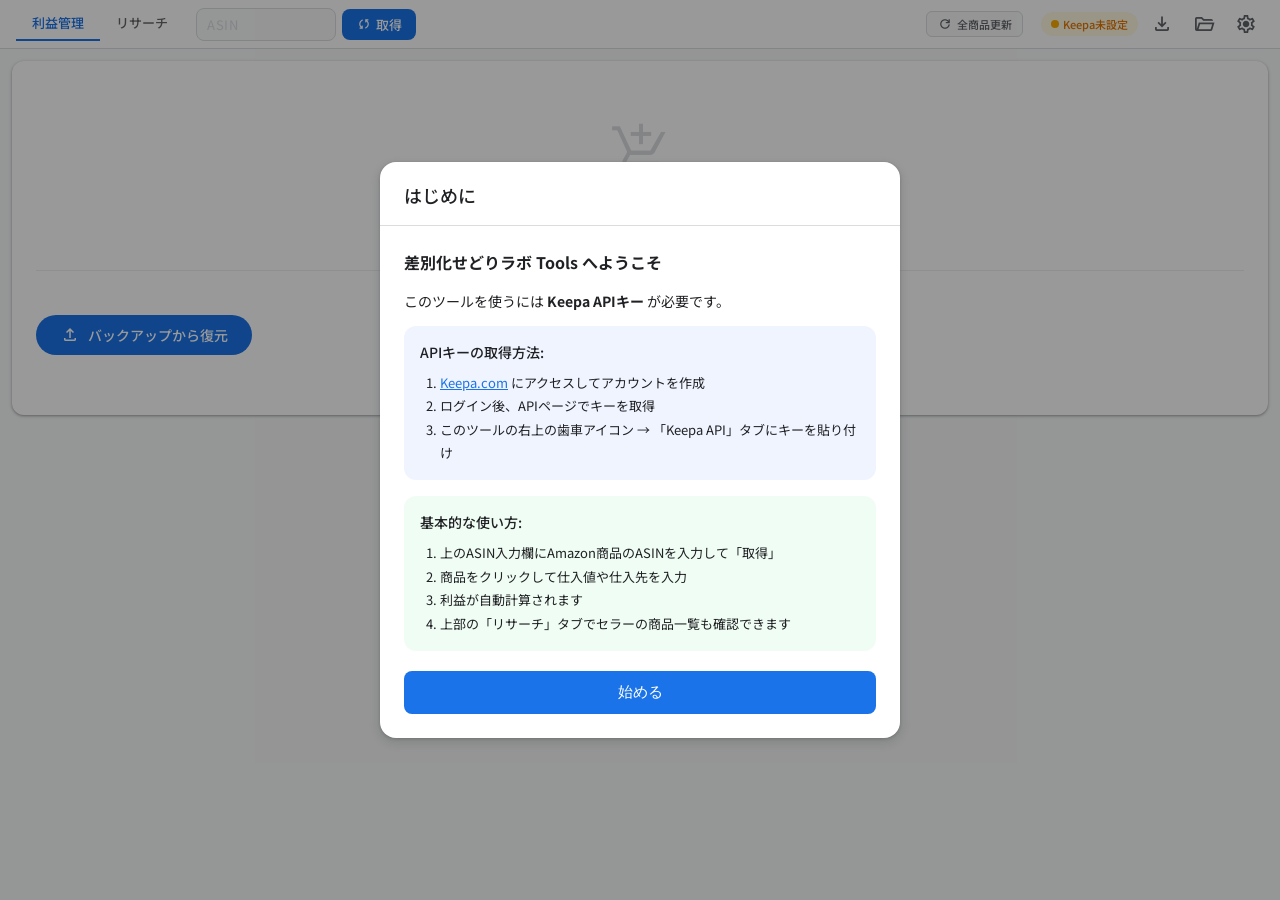
<file: index.html>
<!DOCTYPE html>
<html lang="ja">
<head>
  <meta charset="UTF-8">
  <meta name="viewport" content="width=device-width, initial-scale=1.0">
  <title>差別化せどりラボ Tools</title>
  <link rel="preconnect" href="https://fonts.googleapis.com">
  <link rel="preconnect" href="https://fonts.gstatic.com" crossorigin>
  <link href="https://fonts.googleapis.com/css2?family=Google+Sans:wght@400;500;700&family=Noto+Sans+JP:wght@400;500;700&display=swap" rel="stylesheet">
  <link href="https://fonts.googleapis.com/icon?family=Material+Symbols+Outlined" rel="stylesheet">
  <link rel="stylesheet" href="style.css?v=1">
  <link rel="manifest" href="manifest.json">
  <meta name="theme-color" content="#1a73e8">
  <link rel="icon" href="icon-192.svg">
  <link rel="apple-touch-icon" href="icon-192.svg">
</head>
<body>
  <header class="app-bar">
    <div class="app-bar-content">
      <div class="app-bar-left">
        <div class="tool-switcher">
          <a class="tool-tab active" href="#">利益管理</a>
          <a class="tool-tab" href="./research/">リサーチ</a>
        </div>
      </div>
      <div class="app-bar-center">
        <div class="header-asin-group">
          <input type="text" id="asinInput" class="header-asin-input" placeholder="ASIN" maxlength="10" autocomplete="off" spellcheck="false">
          <button id="fetchBtn" class="btn-fetch" onclick="handleFetch()">
            <span class="material-symbols-outlined">sync</span>取得
          </button>
        </div>
        <p class="input-hint" id="inputHint"></p>
      </div>
      <div class="app-bar-right">
        <button class="btn-update-all" onclick="triggerUpdateAll()" title="全商品を今すぐ更新">
          <span class="material-symbols-outlined">refresh</span>
          <span id="updateLabel">全商品更新</span>
        </button>
        <span class="update-status" id="updateStatus"></span>
        <span class="auto-save-indicator" id="autoSaveIndicator"></span>
        <span class="status-badge" id="apiStatus">
          <span class="status-dot"></span>
          <span class="status-text">確認中...</span>
        </span>
        <button class="btn-icon btn-toolbar" onclick="quickBackup()" title="バックアップ">
          <span class="material-symbols-outlined">download</span>
        </button>
        <button class="btn-icon btn-toolbar" onclick="document.getElementById('loadFile').click()" title="読込">
          <span class="material-symbols-outlined">folder_open</span>
        </button>
        <input type="file" id="loadFile" accept=".json" style="display:none" onchange="importAllData(this)">
        <button class="btn-icon btn-toolbar" onclick="openSettings()" title="設定">
          <span class="material-symbols-outlined">settings</span>
        </button>
      </div>
    </div>
  </header>

  <main class="main-content">
    <section class="table-card">
      <!-- 一括操作バー -->
      <div class="bulk-bar" id="bulkBar" style="display:none;">
        <span class="bulk-count"><span id="selectedCount">0</span>件選択中</span>
        <button class="btn-bulk" onclick="bulkRefresh()">
          <span class="material-symbols-outlined">sync</span>選択を更新
        </button>
        <button class="btn-bulk" onclick="bulkOpenAmazon()">
          <span class="material-symbols-outlined">open_in_new</span>商品ページを開く
        </button>
        <button class="btn-bulk" onclick="bulkOpenSupplier()">
          <span class="material-symbols-outlined">store</span>仕入先を開く
        </button>
        <button class="btn-bulk" onclick="exportCsvDialog()">
          <span class="material-symbols-outlined">upload_file</span>仕入れる（CSV出力）
        </button>
        <button class="btn-bulk-delete" onclick="deleteSelected()">
          <span class="material-symbols-outlined">delete</span>削除
        </button>
      </div>

      <div class="empty-state" id="emptyState">
        <span class="material-symbols-outlined empty-icon">add_shopping_cart</span>
        <h3>商品が登録されていません</h3>
        <p>ヘッダーのASIN入力欄から商品を追加してください</p>
      </div>

      <div class="table-container" id="tableContainer" style="display:none;">
        <table class="product-table">
          <thead></thead>
          <tbody id="productTableBody"></tbody>
        </table>
      </div>
    </section>
  </main>

  <!-- 商品詳細モーダル -->
  <div class="modal-overlay" id="modalOverlay" onclick="closeModal(event)">
    <div class="modal" onclick="event.stopPropagation()">
      <div class="modal-header">
        <h2 class="modal-title" id="modalTitle">商品詳細</h2>
        <button class="btn-icon" onclick="closeModal()"><span class="material-symbols-outlined">close</span></button>
      </div>
      <div class="modal-body" id="modalBody"></div>
    </div>
  </div>

  <!-- 設定モーダル -->
  <div class="modal-overlay" id="settingsOverlay" onclick="closeSettings(event)">
    <div class="modal modal-wide" onclick="event.stopPropagation()">
      <div class="modal-header">
        <h2 class="modal-title"><span class="material-symbols-outlined" style="font-size:22px;vertical-align:middle;margin-right:8px;">settings</span>設定</h2>
        <button class="btn-icon" onclick="closeSettings()"><span class="material-symbols-outlined">close</span></button>
      </div>
      <div class="settings-tabs">
        <button class="settings-tab active" onclick="switchSettingsTab('api',this)">Keepa API</button>
        <button class="settings-tab" onclick="switchSettingsTab('shipping',this)">配送方法</button>
        <button class="settings-tab" onclick="switchSettingsTab('commission',this)">カテゴリ手数料</button>
        <button class="settings-tab" onclick="switchSettingsTab('csv',this)">CSV出力設定</button>
        <button class="settings-tab" onclick="switchSettingsTab('columns',this)">列設定</button>
        <button class="settings-tab" onclick="switchSettingsTab('data',this)">データ管理</button>
        <button class="settings-tab" onclick="switchSettingsTab('history',this)">履歴</button>
      </div>
      <div class="modal-body" id="settingsBody"></div>
    </div>
  </div>

  <!-- CSV出力モーダル -->
  <div class="modal-overlay" id="csvOverlay" onclick="closeCsvModal(event)">
    <div class="modal modal-wide" onclick="event.stopPropagation()">
      <div class="modal-header">
        <h2 class="modal-title"><span class="material-symbols-outlined" style="font-size:22px;vertical-align:middle;margin-right:8px;">upload_file</span>CSV出力（仕入れる）</h2>
        <button class="btn-icon" onclick="closeCsvModal()"><span class="material-symbols-outlined">close</span></button>
      </div>
      <div class="modal-body" id="csvBody"></div>
    </div>
  </div>

  <div class="toast-container" id="toastContainer"></div>
  <div class="loading-overlay" id="loadingOverlay">
    <div class="loading-spinner"></div>
    <p class="loading-text">Keepaからデータを取得中...</p>
  </div>

  <script>
    // PWA Service Worker登録 + アップデート検知
    if ('serviceWorker' in navigator) {
      navigator.serviceWorker.register('./sw.js').then(reg => {
        reg.addEventListener('updatefound', () => {
          const newWorker = reg.installing;
          newWorker.addEventListener('statechange', () => {
            if (newWorker.state === 'activated') {
              // 新しいバージョンが利用可能
              if (confirm('ツールが更新されました。今すぐ反映しますか？')) {
                location.reload();
              }
            }
          });
        });
      }).catch(err => {
        console.error('Service Worker登録失敗:', err);
      });
    }
  </script>
  <script src="app.js?v=1"></script>
</body>
</html>
</file>
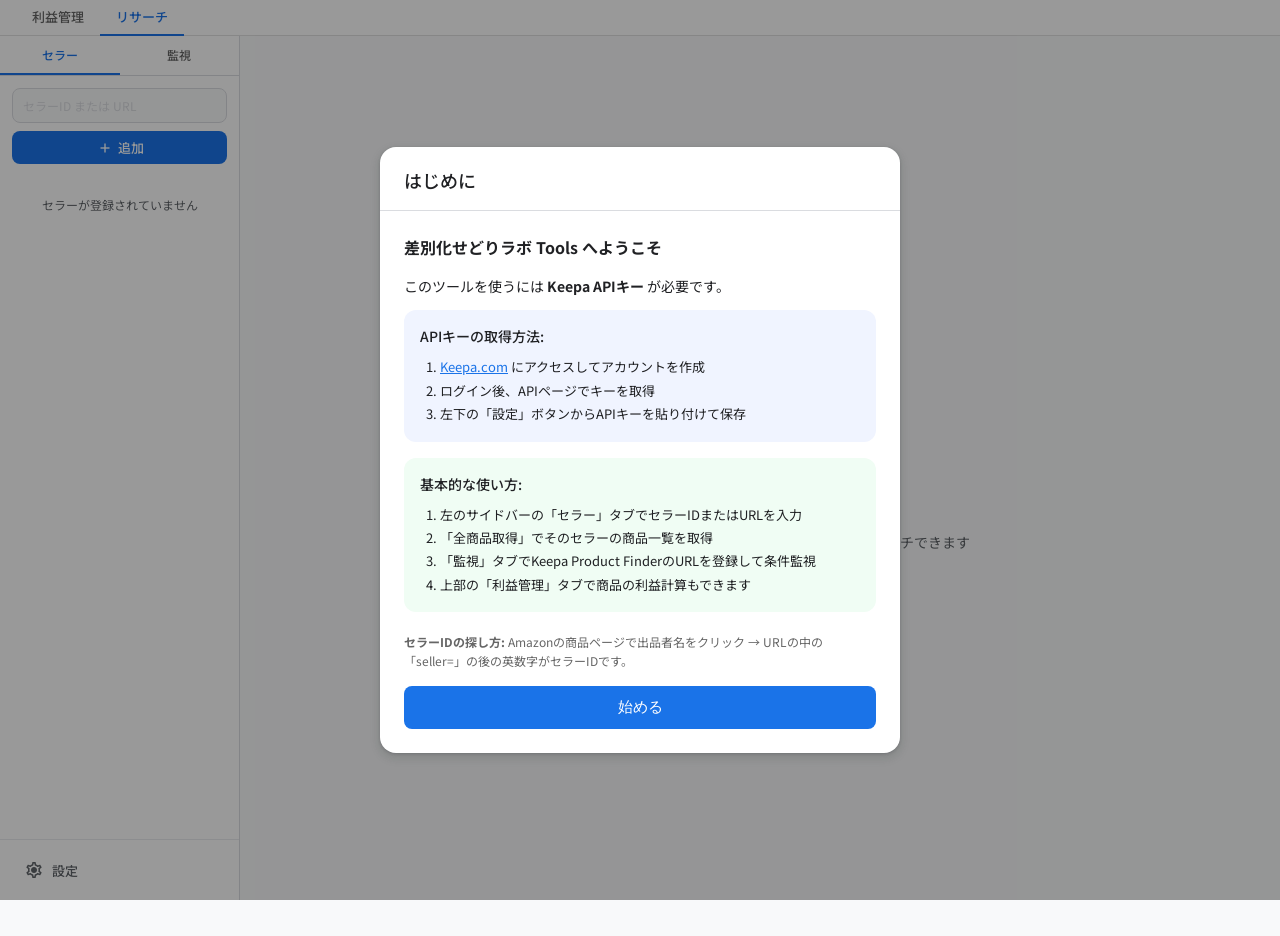
<file: research/index.html>
<!DOCTYPE html>
<html lang="ja">
<head>
  <meta charset="UTF-8">
  <meta name="viewport" content="width=device-width, initial-scale=1.0">
  <title>差別化せどりラボ Tools</title>
  <link rel="preconnect" href="https://fonts.googleapis.com">
  <link rel="preconnect" href="https://fonts.gstatic.com" crossorigin>
  <link href="https://fonts.googleapis.com/css2?family=Google+Sans:wght@400;500;700&family=Noto+Sans+JP:wght@400;500;700&display=swap" rel="stylesheet">
  <link href="https://fonts.googleapis.com/icon?family=Material+Symbols+Outlined" rel="stylesheet">
  <link rel="stylesheet" href="style.css?v=1">
  <link rel="manifest" href="../manifest.json">
  <meta name="theme-color" content="#1a73e8">
  <link rel="icon" href="../icon-192.svg">
  <link rel="apple-touch-icon" href="../icon-192.svg">
</head>
<body>
  <!-- ツール切り替え -->
  <div class="tool-switcher-bar">
    <a class="tool-tab" href="../">利益管理</a>
    <a class="tool-tab active" href="#">リサーチ</a>
  </div>

  <!-- サイドバー -->
  <aside class="sidebar">
    <div class="sidebar-mode-tabs">
      <button class="sidebar-mode-tab active" onclick="switchMode('seller', this)">セラー</button>
      <button class="sidebar-mode-tab" onclick="switchMode('monitor', this)">監視</button>
    </div>

    <!-- セラー検索モード -->
    <div class="sidebar-panel" id="sellerPanel">
      <div class="sidebar-add">
        <input type="text" id="sellerIdInput" placeholder="セラーID または URL" spellcheck="false" autocomplete="off">
        <button class="btn-add-seller" onclick="addSeller()">
          <span class="material-symbols-outlined">add</span> 追加
        </button>
      </div>
      <div class="sidebar-list" id="sellerList"></div>
    </div>

    <!-- 監視モード -->
    <div class="sidebar-panel" id="monitorPanel" style="display:none">
      <div class="sidebar-add">
        <input type="text" id="monitorUrlInput" placeholder="Keepa Product Finder URLを貼り付け" spellcheck="false" autocomplete="off">
        <button class="btn-add-seller" onclick="addMonitor()">
          <span class="material-symbols-outlined">add</span> 追加
        </button>
      </div>
      <div class="sidebar-list" id="monitorList"></div>
    </div>

    <!-- 条件検索モード -->
    <div class="sidebar-panel" id="criteriaPanel" style="display:none">
      <div class="criteria-form">
        <div class="criteria-field">
          <label>カテゴリ</label>
          <select id="criteriaCategory">
            <option value="">全カテゴリ</option>
            <option value="2127212051">家電・カメラ</option>
            <option value="14304371">おもちゃ</option>
            <option value="3445393051">ドラッグストア</option>
            <option value="57239051">食品・飲料</option>
            <option value="2250738051">ビューティー</option>
            <option value="14315361">スポーツ</option>
            <option value="2016926051">DIY・工具</option>
            <option value="2127209051">パソコン</option>
            <option value="161669011">本</option>
            <option value="2123629051">ペット用品</option>
            <option value="352484011">ゲーム</option>
            <option value="2127213051">文房具</option>
            <option value="2188554051">ファッション</option>
            <option value="2017304051">ベビー・マタニティ</option>
            <option value="3210991">DVD</option>
            <option value="2351649051">カー用品</option>
          </select>
        </div>
        <div class="criteria-row">
          <div class="criteria-field">
            <label>価格 (最小)</label>
            <input type="number" id="criteriaPriceMin" placeholder="¥">
          </div>
          <div class="criteria-field">
            <label>価格 (最大)</label>
            <input type="number" id="criteriaPriceMax" placeholder="¥">
          </div>
        </div>
        <div class="criteria-row">
          <div class="criteria-field">
            <label>販売数/月 (最小)</label>
            <input type="number" id="criteriaSalesMin" placeholder="0">
          </div>
          <div class="criteria-field">
            <label>販売数/月 (最大)</label>
            <input type="number" id="criteriaSalesMax" placeholder="">
          </div>
        </div>
        <div class="criteria-row">
          <div class="criteria-field">
            <label>出品者数 (最小)</label>
            <input type="number" id="criteriaSellersMin" placeholder="0">
          </div>
          <div class="criteria-field">
            <label>出品者数 (最大)</label>
            <input type="number" id="criteriaSellersMax" placeholder="">
          </div>
        </div>
        <div class="criteria-row">
          <div class="criteria-field">
            <label>ランキング (最大)</label>
            <input type="number" id="criteriaRankMax" placeholder="例: 50000">
          </div>
          <div class="criteria-field">
            <label>レビュー数 (最小)</label>
            <input type="number" id="criteriaReviewsMin" placeholder="0">
          </div>
        </div>
        <div class="criteria-field">
          <label>ソート</label>
          <select id="criteriaSort">
            <option value="current_SALES">販売数順</option>
            <option value="current_COUNT_NEW">出品者数順</option>
            <option value="avg_SALES_RANK">ランキング順</option>
            <option value="current_NEW">価格順</option>
          </select>
        </div>
        <div class="criteria-buttons">
          <button class="btn-criteria-search" onclick="searchByCriteria()">
            <span class="material-symbols-outlined">search</span> 検索
          </button>
          <button class="btn-criteria-save" onclick="saveCurrentCriteria()">
            <span class="material-symbols-outlined">bookmark_add</span> 条件を保存
          </button>
        </div>
        <div class="preset-section">
          <div class="preset-header">保存済みの条件</div>
          <div class="preset-list" id="presetList"></div>
        </div>
      </div>
    </div>

    <div class="sidebar-footer">
      <button class="btn-sidebar-footer" onclick="openSettings()">
        <span class="material-symbols-outlined">settings</span> 設定
      </button>
    </div>
  </aside>

  <!-- メインエリア -->
  <div class="main-content">
    <!-- ヘッダーバー -->
    <header class="main-header" id="mainHeader" style="display:none;">
      <div class="main-header-left">
        <h1 class="seller-title" id="sellerTitle">セラー名</h1>
        <span class="seller-product-count" id="sellerProductCount"></span>
      </div>
      <div class="main-header-right">
        <div class="header-search-group">
          <span class="material-symbols-outlined" style="font-size:18px;color:var(--on-surface-variant);">search</span>
          <input type="text" class="header-search-input" id="searchInput" placeholder="商品名・ASINで検索">
        </div>
        <button class="btn-fetch" id="fetchBtn" onclick="fetchSellerProducts()">
          <span class="material-symbols-outlined">sync</span> 全商品取得
        </button>
        <button class="btn-fetch btn-fetch-secondary" onclick="refreshSellerProducts()">
          <span class="material-symbols-outlined">refresh</span> 更新
        </button>
        <button class="btn-fetch btn-fetch-secondary" onclick="openCsvImport()">
          <span class="material-symbols-outlined">upload_file</span> CSV取込
        </button>
        <input type="file" id="csvFileInput" accept=".csv,.txt" style="display:none" onchange="handleCsvFile(this)">
      </div>
    </header>

    <!-- 空状態 -->
    <div class="empty-state" id="emptyState">
      <span class="material-symbols-outlined empty-icon">search</span>
      <h3>リサーチを始めましょう</h3>
      <p>左のサイドバーからセラー検索または条件検索でリサーチできます</p>
    </div>

    <!-- テーブル -->
    <section class="table-card" id="tableCard" style="display:none;">
      <div class="table-container" id="tableContainer">
        <table class="product-table" id="productTable">
          <thead id="productTableHead"></thead>
          <tbody id="productTableBody"></tbody>
        </table>
      </div>
    </section>
  </div>

  <!-- 商品詳細モーダル -->
  <div class="modal-overlay" id="detailOverlay" onclick="closeDetailModal(event)">
    <div class="modal" onclick="event.stopPropagation()">
      <div class="modal-header">
        <h2 class="modal-title" id="detailTitle">商品詳細</h2>
        <button class="btn-icon" onclick="closeDetailModal()">
          <span class="material-symbols-outlined">close</span>
        </button>
      </div>
      <div class="modal-body" id="detailBody"></div>
    </div>
  </div>

  <!-- 設定モーダル -->
  <div class="modal-overlay" id="settingsOverlay" onclick="closeSettings(event)">
    <div class="modal" onclick="event.stopPropagation()">
      <div class="modal-header">
        <h2 class="modal-title">
          <span class="material-symbols-outlined" style="font-size:22px;vertical-align:middle;margin-right:8px;">settings</span>設定
        </h2>
        <button class="btn-icon" onclick="closeSettings()">
          <span class="material-symbols-outlined">close</span>
        </button>
      </div>
      <div class="modal-body" id="settingsBody"></div>
    </div>
  </div>

  <!-- セラー削除確認モーダル -->
  <div class="modal-overlay" id="confirmOverlay" onclick="closeConfirm(event)">
    <div class="modal modal-small" onclick="event.stopPropagation()">
      <div class="modal-header">
        <h2 class="modal-title" id="confirmTitle">確認</h2>
        <button class="btn-icon" onclick="closeConfirm()">
          <span class="material-symbols-outlined">close</span>
        </button>
      </div>
      <div class="modal-body" id="confirmBody"></div>
    </div>
  </div>

  <!-- トースト -->
  <div class="toast-container" id="toastContainer"></div>

  <!-- ローディング -->
  <div class="loading-overlay" id="loadingOverlay">
    <div class="loading-spinner"></div>
    <p class="loading-text" id="loadingText">データを取得中...</p>
  </div>

  <script>
    // PWA Service Worker登録
    if ('serviceWorker' in navigator) {
      navigator.serviceWorker.register('../sw.js').then(reg => {
        reg.addEventListener('updatefound', () => {
          const newWorker = reg.installing;
          newWorker.addEventListener('statechange', () => {
            if (newWorker.state === 'activated') {
              if (confirm('ツールが更新されました。今すぐ反映しますか？')) {
                location.reload();
              }
            }
          });
        });
      }).catch(err => {
        console.error('Service Worker登録失敗:', err);
      });
    }
  </script>
  <script src="app.js?v=1"></script>
</body>
</html>
</file>
<file: style.css>
/* === ツール切り替えタブ === */
.tool-switcher { display: flex; gap: 0; }
.tool-tab {
  padding: 6px 16px; font-size: 13px; font-weight: 500; text-decoration: none;
  color: #666; border-bottom: 2px solid transparent; transition: all 0.15s;
  font-family: 'Google Sans', 'Noto Sans JP', sans-serif;
}
.tool-tab:hover { color: #333; background: rgba(0,0,0,0.04); }
.tool-tab.active { color: var(--primary, #1a73e8); border-bottom-color: var(--primary, #1a73e8); }

/* === CSS Variables (Material Design 3 / Google風) === */
:root {
  --primary: #1a73e8;
  --primary-hover: #1557b0;
  --primary-light: #e8f0fe;
  --primary-container: #d3e3fd;
  --on-primary: #ffffff;
  --surface: #ffffff;
  --surface-dim: #f8f9fa;
  --surface-container: #f1f3f4;
  --surface-container-high: #e8eaed;
  --on-surface: #202124;
  --on-surface-variant: #5f6368;
  --outline: #dadce0;
  --outline-variant: #e8eaed;
  --error: #d93025;
  --error-light: #fce8e6;
  --success: #1e8e3e;
  --success-light: #e6f4ea;
  --warning: #f9ab00;
  --warning-light: #fef7e0;
  --shadow-1: 0 1px 2px 0 rgba(60, 64, 67, 0.3), 0 1px 3px 1px rgba(60, 64, 67, 0.15);
  --shadow-2: 0 1px 3px 0 rgba(60, 64, 67, 0.3), 0 4px 8px 3px rgba(60, 64, 67, 0.15);
  --shadow-3: 0 4px 8px 3px rgba(60, 64, 67, 0.15), 0 1px 3px rgba(60, 64, 67, 0.3);
  --radius-sm: 8px;
  --radius-md: 12px;
  --radius-lg: 16px;
  --radius-xl: 28px;
  --font-sans: 'Google Sans', 'Noto Sans JP', -apple-system, BlinkMacSystemFont, sans-serif;
  --transition: 200ms cubic-bezier(0.4, 0, 0.2, 1);
}

/* === Reset & Base === */
*, *::before, *::after {
  box-sizing: border-box;
  margin: 0;
  padding: 0;
}

html {
  font-size: 14px;
  -webkit-font-smoothing: antialiased;
  -moz-osx-font-smoothing: grayscale;
}

body {
  font-family: var(--font-sans);
  background: var(--surface-dim);
  color: var(--on-surface);
  line-height: 1.5;
  min-height: 100vh;
}

/* === App Bar === */
.app-bar {
  background: var(--surface);
  border-bottom: 1px solid var(--outline);
  position: sticky;
  top: 0;
  z-index: 100;
}

.app-bar-content {
  margin: 0 auto;
  padding: 6px 16px;
  display: flex;
  align-items: center;
  gap: 12px;
}

.app-bar-left {
  display: flex;
  align-items: center;
  gap: 8px;
  flex-shrink: 0;
}

.app-icon {
  font-size: 26px;
  color: var(--primary);
}

.app-title {
  font-size: 15px;
  font-weight: 600;
  color: var(--on-surface);
  white-space: nowrap;
}

/* ヘッダー中央: ASIN入力 */
.app-bar-center {
  flex: 1;
  display: flex;
  align-items: center;
  gap: 8px;
  min-width: 0;
}

.header-asin-group {
  display: flex;
  align-items: center;
  gap: 6px;
}

.header-asin-input {
  width: 140px;
  padding: 6px 10px;
  border: 1.5px solid var(--outline);
  border-radius: 8px;
  font-family: var(--font-sans);
  font-size: 13px;
  color: var(--on-surface);
  background: var(--surface-dim);
  outline: none;
  letter-spacing: 0.5px;
  transition: border-color var(--transition);
}

.header-asin-input:focus {
  border-color: var(--primary);
  background: var(--surface);
}

.header-asin-input::placeholder {
  color: var(--outline);
}

.header-search-group {
  display: flex;
  align-items: center;
  gap: 6px;
  padding: 5px 10px;
  border: 1.5px solid var(--outline);
  border-radius: 8px;
  background: var(--surface-dim);
  transition: border-color var(--transition);
}

.header-search-group:focus-within {
  border-color: var(--primary);
  background: var(--surface);
}

.header-search-input {
  width: 160px;
  border: none;
  outline: none;
  background: transparent;
  font-family: var(--font-sans);
  font-size: 13px;
  color: var(--on-surface);
}

.header-search-input::placeholder {
  color: var(--outline);
}

.btn-fetch {
  display: flex;
  align-items: center;
  gap: 4px;
  padding: 6px 14px;
  background: var(--primary);
  color: var(--on-primary);
  border: none;
  border-radius: 8px;
  font-family: var(--font-sans);
  font-size: 13px;
  font-weight: 500;
  cursor: pointer;
  white-space: nowrap;
  transition: background var(--transition);
}

.btn-fetch:hover {
  background: var(--primary-hover);
}

.btn-fetch:disabled {
  background: var(--surface-container-high);
  color: var(--on-surface-variant);
  cursor: not-allowed;
}

.btn-fetch .material-symbols-outlined {
  font-size: 16px;
}

.input-hint {
  font-size: 11px;
  color: var(--error);
  white-space: nowrap;
}

.app-bar-right {
  display: flex;
  align-items: center;
  gap: 6px;
  flex-shrink: 0;
}

.status-badge {
  display: flex;
  align-items: center;
  gap: 4px;
  padding: 4px 10px;
  border-radius: var(--radius-xl);
  font-size: 11px;
  font-weight: 500;
  background: var(--surface-container);
  white-space: nowrap;
}

.status-badge.connected {
  background: var(--success-light);
  color: var(--success);
}

.status-badge.disconnected {
  background: var(--warning-light);
  color: #e37400;
}

.status-dot {
  width: 8px;
  height: 8px;
  border-radius: 50%;
  background: var(--on-surface-variant);
}

.status-badge.connected .status-dot {
  background: var(--success);
}

.status-badge.disconnected .status-dot {
  background: var(--warning);
}

/* === Main Content === */
.main-content {
  margin: 0 auto;
  padding: 12px;
  display: flex;
  flex-direction: column;
  gap: 12px;
}

.btn-primary {
  display: flex;
  align-items: center;
  gap: 8px;
  padding: 10px 24px;
  background: var(--primary);
  color: var(--on-primary);
  border: none;
  border-radius: var(--radius-xl);
  font-family: var(--font-sans);
  font-size: 14px;
  font-weight: 500;
  cursor: pointer;
  white-space: nowrap;
  transition: background var(--transition), box-shadow var(--transition);
  flex-shrink: 0;
}

.btn-primary:hover {
  background: var(--primary-hover);
  box-shadow: var(--shadow-1);
}

.btn-primary:disabled {
  background: var(--surface-container-high);
  color: var(--on-surface-variant);
  cursor: not-allowed;
}

.btn-primary .material-symbols-outlined {
  font-size: 20px;
}

/* === Table Card === */
.table-card {
  background: var(--surface);
  border-radius: var(--radius-md);
  box-shadow: var(--shadow-1);
  overflow: hidden;
}

/* === Empty State === */
.empty-state {
  padding: 60px 24px;
  text-align: center;
}

.empty-icon {
  font-size: 64px;
  color: var(--outline);
  margin-bottom: 16px;
}

.empty-state h3 {
  font-size: 16px;
  font-weight: 500;
  color: var(--on-surface);
  margin-bottom: 8px;
}

.empty-state p {
  font-size: 14px;
  color: var(--on-surface-variant);
}

/* === Product Table === */
.table-container {
  overflow: auto;
  max-height: calc(100vh - 70px);
}

.product-table {
  border-collapse: collapse;
  font-size: 12px;
  table-layout: auto;
}

.product-table thead {
  position: sticky;
  top: 0;
  z-index: 10;
}

.product-table thead th {
  background: var(--surface-dim);
}

.thead-filters th {
  background: var(--surface) !important;
}

.product-table th {
  padding: 8px 8px;
  text-align: left;
  font-weight: 500;
  color: var(--on-surface-variant);
  font-size: 11px;
  text-transform: none;
  letter-spacing: 0;
  white-space: nowrap;
  border-bottom: 1px solid var(--outline);
  user-select: none;
}

/* フィルター行 */
.thead-filters th {
  padding: 4px 4px 6px;
  background: var(--surface);
  border-bottom: 2px solid var(--outline);
}

.col-filter {
  width: 100%;
  padding: 4px 6px;
  border: 1px solid var(--outline-variant);
  border-radius: 4px;
  font-family: var(--font-sans);
  font-size: 11px;
  color: var(--on-surface);
  background: var(--surface-dim);
  outline: none;
  transition: border-color var(--transition);
  box-sizing: border-box;
}

.col-filter:focus {
  border-color: var(--primary);
  background: var(--surface);
}

.col-filter::placeholder {
  color: var(--outline);
  font-size: 10px;
}

.btn-toggle-filter {
  width: 28px;
  height: 28px;
}

.btn-toggle-filter .material-symbols-outlined {
  font-size: 18px;
}

.btn-toggle-filter.active {
  color: var(--primary);
  background: var(--primary-light);
}

/* 2段セル */
.col-stacked { width: 130px; }
.th-sub { font-size: 10px; color: var(--outline); font-weight: 400; }

.stacked-cell {
  display: flex;
  flex-direction: column;
  gap: 2px;
  background: var(--surface-dim);
  border-radius: 6px;
  padding: 4px;
}

.stacked-cell .inline-input,
.stacked-cell .inline-select {
  border-color: transparent;
  background: var(--surface);
  font-size: 12px;
}

.stacked-cell .inline-input:focus,
.stacked-cell .inline-select:focus {
  border-color: var(--primary);
}

.stacked-label {
  font-size: 9px;
  color: var(--on-surface-variant);
  font-weight: 500;
  letter-spacing: 0.3px;
  padding-left: 2px;
}

.stacked-readonly {
  background: var(--surface-container) !important;
  color: var(--on-surface-variant) !important;
  font-size: 12px !important;
  border-color: transparent !important;
}

/* 仕入先セル */
.supplier-cell {
  display: flex;
  align-items: center;
  gap: 2px;
}
.supplier-cell .inline-input {
  flex: 1;
  min-width: 0;
}
.btn-supplier-filter {
  border: none;
  background: none;
  color: var(--outline);
  cursor: pointer;
  font-size: 10px;
  padding: 2px;
  line-height: 1;
  flex-shrink: 0;
}
.btn-supplier-filter:hover {
  color: var(--primary);
}

/* カート価格表示 */
.listing-price-cell {
  display: flex;
  flex-direction: column;
  gap: 2px;
}
.cart-price-hint {
  font-size: 10px;
  font-weight: 600;
  padding: 1px 4px;
  border-radius: 3px;
  white-space: nowrap;
}
.cart-badge {
  font-size: 9px;
  font-weight: 700;
}
.cart-amazon {
  background: #fff8e1;
  color: #f57f17;
}
.cart-fba {
  background: #fff3e0;
  color: #e65100;
}
.cart-fbm {
  background: #e3f2fd;
  color: #1565c0;
}

/* 配送色分け */
.ship-yamato { background: #e8f5e9 !important; }
.ship-yamato .inline-select, .ship-yamato .inline-input { background: #f1f8f2 !important; }
.ship-post { background: #fce4ec !important; }
.ship-post .inline-select, .ship-post .inline-input { background: #fdf0f3 !important; }

/* サイズ列 */
.col-size { width: 110px; }
.cell-size { font-size: 11px; color: var(--on-surface-variant); white-space: nowrap; }
.size-dims { font-weight: 500; color: var(--on-surface); }
.size-weight { font-size: 10px; }

/* 候補バッジ */
.badge-suggested {
  display: inline-block;
  padding: 1px 6px;
  background: #fff3e0;
  color: #e65100;
  font-size: 9px;
  font-weight: 700;
  border-radius: 4px;
  margin-bottom: 2px;
}

/* サイズ不明 */
.size-unknown {
  font-size: 10px;
  color: var(--warning);
  font-style: italic;
}

/* 列設定 - 横並びグリッド */
.col-config-grid {
  display: flex;
  flex-wrap: nowrap;
  gap: 4px;
  margin: 12px 0;
  overflow-x: auto;
  padding-bottom: 8px;
}
.col-config-chip {
  display: flex;
  align-items: center;
  gap: 4px;
  padding: 4px 10px;
  border: 1px solid var(--outline);
  border-radius: 4px;
  font-size: 12px;
  cursor: pointer;
  user-select: none;
  transition: all var(--transition);
  background: var(--surface);
  flex-shrink: 0;
  white-space: nowrap;
}
.col-config-chip.active {
  background: var(--primary-light);
  border-color: var(--primary);
  color: var(--primary);
}
.col-config-chip input[type=checkbox] {
  width: 14px;
  height: 14px;
  accent-color: var(--primary);
  cursor: pointer;
}
.col-config-chip .chip-arrows {
  display: flex;
  gap: 0;
  margin-left: 2px;
}
.col-config-chip .chip-arrow {
  padding: 0;
  border: none;
  background: none;
  cursor: pointer;
  color: var(--on-surface-variant);
  font-size: 14px;
  line-height: 1;
}
.col-config-chip .chip-arrow:hover {
  color: var(--primary);
}

/* 配送方法ドロップダウン */
.inline-select {
  width: 100%;
  padding: 5px 4px;
  border: 1px solid var(--outline);
  border-radius: 6px;
  font-family: var(--font-sans);
  font-size: 11px;
  color: var(--on-surface);
  background: var(--surface);
  outline: none;
  cursor: pointer;
}
.inline-select:focus { border-color: var(--primary); }
.inline-select.saved { border-color: var(--success); background: var(--success-light); }

/* 粗利セル */
.col-profit { width: 110px; }
.cell-profit {
  font-weight: 800;
  font-size: 18px;
  white-space: nowrap;
  text-align: right;
  padding: 8px 12px !important;
}
.cell-profit.positive { color: var(--success); background: var(--success-light); border-radius: 6px; }
.cell-profit.negative { color: var(--error); background: var(--error-light); border-radius: 6px; }
.cell-profit-sub { display: block; font-size: 11px; font-weight: 600; margin-top: 2px; }

/* 一括仕入れボタン */
.btn-bulk {
  display: flex; align-items: center; gap: 4px;
  padding: 6px 14px; background: var(--primary); color: #fff;
  border: none; border-radius: 8px; font-family: var(--font-sans);
  font-size: 13px; font-weight: 500; cursor: pointer;
}
.btn-bulk:hover { background: var(--primary-hover); }
.btn-bulk .material-symbols-outlined { font-size: 16px; }

/* 設定タブ */
.settings-tabs {
  display: flex; border-bottom: 2px solid var(--outline); padding: 0 24px;
  overflow-x: auto; flex-wrap: nowrap;
}
.settings-tab {
  padding: 10px 16px; border: none; background: none; font-family: var(--font-sans);
  font-size: 13px; font-weight: 500; color: var(--on-surface-variant); cursor: pointer;
  border-bottom: 2px solid transparent; margin-bottom: -2px; transition: all var(--transition);
  white-space: nowrap; flex-shrink: 0;
}
.settings-tab:hover { color: var(--primary); }
.settings-tab.active { color: var(--primary); border-bottom-color: var(--primary); }

.modal-wide { max-width: 800px; }

/* 設定リスト */
.settings-list { margin: 12px 0; }
.settings-list-item {
  display: flex; align-items: center; gap: 8px; padding: 6px 0;
  border-bottom: 1px solid var(--outline-variant); font-size: 13px;
}
.settings-list-item input { padding: 5px 8px; border: 1px solid var(--outline); border-radius: 6px; font-size: 13px; outline: none; }
.settings-list-item input:focus { border-color: var(--primary); }
.settings-list-item .name-input { flex: 1; }
.settings-list-item .num-input { width: 80px; text-align: right; }
.settings-list-item .btn-icon { flex-shrink: 0; }
.settings-add-btn {
  display: flex; align-items: center; gap: 4px; padding: 8px 0;
  border: none; background: none; color: var(--primary); font-size: 13px;
  font-weight: 500; cursor: pointer; font-family: var(--font-sans);
}

/* CSV設定フィールド */
.csv-field-row { display: grid; grid-template-columns: 1fr 1fr; gap: 12px; margin-bottom: 12px; }
.csv-field { display: flex; flex-direction: column; gap: 4px; }
.csv-field label { font-size: 12px; font-weight: 500; color: var(--on-surface-variant); }
.csv-field input, .csv-field select, .csv-field textarea {
  padding: 8px 10px; border: 1px solid var(--outline); border-radius: 6px;
  font-family: var(--font-sans); font-size: 13px; outline: none;
}
.csv-field input:focus, .csv-field select:focus, .csv-field textarea:focus { border-color: var(--primary); }
.csv-field textarea { resize: vertical; min-height: 60px; }
.csv-toggle { display: flex; align-items: center; gap: 8px; }
.csv-toggle input[type=checkbox] { width: 16px; height: 16px; accent-color: var(--primary); }

/* CSV出力 商品リスト */
.csv-items-scroll { max-height: 300px; overflow-y: auto; border: 1px solid var(--outline-variant); border-radius: 8px; }
.csv-item { display: flex; align-items: center; gap: 8px; padding: 8px 10px; border-bottom: 1px solid var(--outline-variant); }
.csv-item:last-child { border-bottom: none; }
.csv-item-img img { width: 44px; height: 44px; object-fit: contain; border-radius: 4px; border: 1px solid var(--outline-variant); }
.csv-item-img { width: 44px; flex-shrink: 0; }
.csv-item-name { flex: 1; font-size: 11px; line-height: 1.3; min-width: 0; }
.csv-item-field { display: flex; flex-direction: column; gap: 1px; }
.csv-item-field label { font-size: 9px; color: var(--on-surface-variant); }
.csv-item-field input { width: 70px; padding: 4px 6px; border: 1px solid var(--outline); border-radius: 4px; font-size: 12px; text-align: right; outline: none; }
.csv-item-field input:focus { border-color: var(--primary); }

/* 仕入先 */
.supplier-cell-v {
  display: flex;
  flex-direction: column;
  gap: 3px;
}
.supplier-top {
  display: flex;
  align-items: center;
  gap: 4px;
  min-height: 18px;
}
.supplier-url-row {
  display: flex;
  align-items: center;
  gap: 3px;
}
.supplier-url-input {
  flex: 1;
  min-width: 0;
  padding: 3px 6px;
  border: 1px solid var(--outline);
  border-radius: 4px;
  font-size: 11px;
  color: var(--on-surface);
  outline: none;
  font-family: var(--font-sans);
  text-overflow: ellipsis;
  overflow: hidden;
  white-space: nowrap;
}
.supplier-url-input:focus {
  border-color: var(--primary);
  white-space: normal;
  word-break: break-all;
  overflow: visible;
  position: relative;
  z-index: 5;
  background: var(--surface);
  box-shadow: var(--shadow-2);
}
.supplier-open {
  flex-shrink: 0;
  font-size: 14px;
  color: var(--primary);
  text-decoration: none;
  font-weight: 700;
  padding: 2px 4px;
  border-radius: 3px;
}
.supplier-open:hover { background: var(--primary-light); }
.supplier-platform {
  font-size: 10px;
  font-weight: 700;
  padding: 1px 6px;
  border-radius: 3px;
  color: #fff;
}
.pf-rakuten { background: #bf0000; }
.pf-yahoo { background: #ff0033; }
.pf-mercari { background: #4dc9f6; }
.pf-amazon { background: #ff9900; color: #111; }
.pf-qoo10 { background: #e4007f; }
.pf-other { background: #666; }
.supplier-shop {
  font-size: 11px;
  font-weight: 500;
  color: var(--on-surface);
}

.product-table th.sortable {
  cursor: pointer;
  transition: background var(--transition);
}

.product-table th.sortable:hover {
  background: var(--surface-container-high);
}

.draggable-th {
  cursor: grab;
}
.draggable-th:active {
  cursor: grabbing;
}
.draggable-th.dragging {
  opacity: 0.4;
  background: var(--primary-light);
}
.draggable-th[dragover] {
  border-left: 3px solid var(--primary);
}

.product-table th.sorted-asc .sort-icon,
.product-table th.sorted-desc .sort-icon {
  color: var(--primary);
}

.sort-icon {
  font-size: 16px;
  vertical-align: middle;
  color: var(--outline);
}

.product-table td {
  padding: 8px 8px;
  border-bottom: 1px solid var(--outline-variant);
  vertical-align: middle;
}

.product-table tbody tr {
  transition: background var(--transition);
}

.product-table tbody tr:hover {
  background: var(--surface-dim);
}

.product-table tbody tr:last-child td {
  border-bottom: none;
}

/* 一括操作バー */
.bulk-bar {
  display: flex;
  align-items: center;
  gap: 8px;
  padding: 8px 16px;
  background: var(--primary-light);
  border-bottom: 1px solid var(--primary-container);
  flex-wrap: wrap;
}

.bulk-count {
  font-size: 13px;
  font-weight: 500;
  color: var(--primary);
}

.btn-bulk-delete {
  display: flex;
  align-items: center;
  gap: 4px;
  padding: 6px 14px;
  background: var(--error);
  color: #fff;
  border: none;
  border-radius: 8px;
  font-family: var(--font-sans);
  font-size: 13px;
  font-weight: 500;
  cursor: pointer;
  transition: background var(--transition);
}

.btn-bulk-delete:hover {
  background: #c62828;
}

.btn-bulk-delete .material-symbols-outlined {
  font-size: 16px;
}

/* チェックボックス */
.col-check {
  width: 36px;
  text-align: center;
}

.row-checkbox {
  width: 16px;
  height: 16px;
  cursor: pointer;
  accent-color: var(--primary);
}

.product-table tbody tr.selected {
  background: var(--primary-light);
}

/* テーブルカラム幅 */
.col-image { width: 120px; }
.col-name { min-width: 220px; }
.col-asin { width: 120px; }
.col-brand { width: 120px; }
.col-category { width: 150px; }
.col-edit { width: 130px; }
.col-edit-num { width: 100px; }
.col-ship { width: 120px; }
.col-lower { width: 100px; }
.col-profit { width: 90px; }

.lower-cell {
  display: flex;
  align-items: center;
  gap: 3px;
  white-space: nowrap;
}

.lower-cell input[type=checkbox] {
  width: 14px;
  height: 14px;
  accent-color: var(--primary);
  cursor: pointer;
  flex-shrink: 0;
}

.lower-cell input[type=number] {
  width: 45px;
  padding: 3px 4px;
  border: 1px solid var(--outline);
  border-radius: 4px;
  font-size: 12px;
  text-align: right;
  outline: none;
}

.lower-cell input[type=number]:focus {
  border-color: var(--primary);
}

.lower-cell input[type=number]:disabled {
  background: var(--surface-dim);
  color: var(--outline);
}
.col-amazon { width: 90px; text-align: center; }
.col-price { width: 100px; }
.col-num { width: 90px; }
.col-rank { width: 110px; }
.col-memo { width: 160px; }
.col-date { width: 90px; }
.col-actions { width: 100px; }

/* 商品画像 */
.product-thumb {
  width: 60px;
  height: 60px;
  object-fit: contain;
  border-radius: var(--radius-sm);
  background: var(--surface-dim);
  border: 1px solid var(--outline-variant);
  cursor: pointer;
  transition: opacity var(--transition);
}

.product-thumb:hover {
  opacity: 0.8;
}

.product-thumb-placeholder {
  width: 60px;
  height: 60px;
  display: flex;
  align-items: center;
  justify-content: center;
  border-radius: var(--radius-sm);
  background: var(--surface-container);
  color: var(--outline);
  cursor: pointer;
}

.product-thumb-placeholder .material-symbols-outlined {
  font-size: 32px;
}

/* 商品名 → Amazonリンク */
.product-name {
  font-weight: 500;
  color: var(--primary);
  line-height: 1.4;
  font-size: 12px;
  text-decoration: none;
  display: block;
  min-width: 200px;
  display: -webkit-box;
  -webkit-line-clamp: 3;
  -webkit-box-orient: vertical;
  overflow: hidden;
}

.product-name:hover {
  text-decoration: underline;
  color: var(--primary-hover);
}

/* ASIN コピー */
.asin-copy {
  font-family: 'Roboto Mono', monospace;
  font-size: 12px;
  color: var(--on-surface);
  font-weight: 500;
  cursor: pointer;
  padding: 2px 6px;
  border-radius: 4px;
  transition: background var(--transition);
  user-select: all;
}

.asin-copy:hover {
  background: var(--primary-light);
  color: var(--primary);
}

.asin-copy.copied {
  background: var(--success-light);
  color: var(--success);
}

.product-brand {
  font-size: 11px;
  color: var(--on-surface-variant);
  margin-top: 2px;
}

/* 数値セル */
.cell-price {
  font-weight: 500;
  color: var(--on-surface);
  white-space: nowrap;
}

.cell-number {
  font-weight: 500;
  text-align: center;
}

.cell-rank {
  font-size: 12px;
  color: var(--on-surface-variant);
}

.cell-date {
  font-size: 12px;
  color: var(--on-surface-variant);
  white-space: nowrap;
}

.cell-brand {
  font-size: 12px;
  color: var(--on-surface);
  white-space: nowrap;
}

.brand-ja {
  font-weight: 500;
}

.brand-en {
  font-size: 10px;
  color: var(--on-surface-variant);
}

.cell-category {
  font-size: 11px;
  color: var(--on-surface-variant);
  line-height: 1.5;
  white-space: nowrap;
  text-align: left;
}

.cat-level {
  display: block;
  text-align: left;
}

.cat-level-0 {
  color: var(--on-surface);
  font-weight: 500;
}

/* インライン編集フィールド */
.inline-input {
  width: 100%;
  padding: 6px 8px;
  border: 1px solid var(--outline);
  border-radius: 6px;
  font-family: var(--font-sans);
  font-size: 13px;
  color: var(--on-surface);
  background: var(--surface);
  outline: none;
  transition: border-color var(--transition), box-shadow var(--transition);
  box-sizing: border-box;
}

.inline-input:focus {
  border-color: var(--primary);
  box-shadow: 0 0 0 2px var(--primary-light);
}

.inline-input::placeholder {
  color: var(--outline);
  font-size: 12px;
}

.inline-input-text {
  min-width: 100px;
}

.inline-input-num {
  min-width: 80px;
  text-align: right;
}

/* 保存済みインジケータ */
.inline-input.saved {
  border-color: var(--success);
  background: var(--success-light);
}

/* Amazon直販バッジ */
.badge-amazon {
  display: inline-flex;
  align-items: center;
  gap: 4px;
  padding: 3px 8px;
  border-radius: 12px;
  font-size: 11px;
  font-weight: 600;
  white-space: nowrap;
}

.badge-amazon.yes {
  background: #fff3e0;
  color: #e65100;
}

.badge-amazon.no {
  background: var(--success-light);
  color: var(--success);
}

.badge-amazon.low {
  background: #fff8e1;
  color: #f57f17;
}

/* メモ入力（テーブル内） */
.inline-memo {
  width: 100%;
  min-width: 140px;
  padding: 5px 8px;
  border: 1px solid var(--outline);
  border-radius: 6px;
  font-family: var(--font-sans);
  font-size: 12px;
  color: var(--on-surface);
  background: var(--surface);
  outline: none;
  resize: none;
  height: 52px;
  transition: border-color var(--transition), box-shadow var(--transition);
}

.inline-memo:focus {
  border-color: var(--primary);
  box-shadow: 0 0 0 2px var(--primary-light);
}

.inline-memo::placeholder {
  color: var(--outline);
}

.inline-memo.saved {
  border-color: var(--success);
  background: var(--success-light);
}

.cell-null {
  color: #bbb;
  font-style: normal;
  text-align: center;
  display: inline-block;
  width: 100%;
}

/* アクションボタン */
.action-btns {
  display: flex;
  gap: 4px;
}

.btn-icon {
  display: flex;
  align-items: center;
  justify-content: center;
  width: 36px;
  height: 36px;
  border: none;
  border-radius: 50%;
  background: transparent;
  color: var(--on-surface-variant);
  cursor: pointer;
  transition: background var(--transition), color var(--transition);
}

.btn-icon:hover {
  background: var(--surface-container);
}

.btn-icon.btn-refresh:hover {
  color: var(--primary);
  background: var(--primary-light);
}

.btn-icon.btn-detail:hover {
  color: var(--primary);
  background: var(--primary-light);
}

.btn-icon.btn-delete:hover {
  color: var(--error);
  background: var(--error-light);
}

.btn-icon .material-symbols-outlined {
  font-size: 20px;
}

/* === Modal === */
.modal-overlay {
  position: fixed;
  inset: 0;
  background: rgba(0, 0, 0, 0.4);
  z-index: 1000;
  display: none;
  align-items: center;
  justify-content: center;
  padding: 24px;
}

.modal-overlay.active {
  display: flex;
}

.modal {
  background: var(--surface);
  border-radius: var(--radius-lg);
  box-shadow: var(--shadow-3);
  width: 100%;
  max-width: 640px;
  max-height: 85vh;
  overflow-y: auto;
  animation: modalIn 200ms ease-out;
}

@keyframes modalIn {
  from { opacity: 0; transform: scale(0.95) translateY(8px); }
  to { opacity: 1; transform: scale(1) translateY(0); }
}

.modal-header {
  display: flex;
  align-items: center;
  justify-content: space-between;
  padding: 20px 24px 16px;
  border-bottom: 1px solid var(--outline);
}

.modal-title {
  font-size: 18px;
  font-weight: 500;
}

.modal-body {
  padding: 24px;
}

/* モーダル内の商品詳細 */
.detail-top {
  display: flex;
  gap: 20px;
  margin-bottom: 24px;
}

.detail-image {
  width: 120px;
  height: 120px;
  object-fit: contain;
  border-radius: var(--radius-md);
  background: var(--surface-dim);
  border: 1px solid var(--outline-variant);
  flex-shrink: 0;
}

.detail-info h3 {
  font-size: 16px;
  font-weight: 500;
  line-height: 1.4;
  margin-bottom: 8px;
}

.detail-meta {
  display: flex;
  flex-wrap: wrap;
  gap: 8px;
}

.detail-tag {
  display: inline-flex;
  align-items: center;
  gap: 4px;
  padding: 4px 10px;
  background: var(--surface-container);
  border-radius: var(--radius-xl);
  font-size: 12px;
  color: var(--on-surface-variant);
}

.detail-grid {
  display: grid;
  grid-template-columns: repeat(2, 1fr);
  gap: 16px;
  margin-bottom: 24px;
}

.detail-item {
  padding: 12px 16px;
  background: var(--surface-dim);
  border-radius: var(--radius-md);
}

.detail-item-label {
  font-size: 11px;
  color: var(--on-surface-variant);
  font-weight: 500;
  text-transform: uppercase;
  letter-spacing: 0.5px;
  margin-bottom: 4px;
}

.detail-item-value {
  font-size: 18px;
  font-weight: 700;
  color: var(--on-surface);
}

.detail-item-value.price {
  color: var(--primary);
}

/* ユーザー入力フィールド（モーダル内） */
.user-fields {
  border-top: 1px solid var(--outline);
  padding-top: 20px;
}

.user-fields h4 {
  font-size: 14px;
  font-weight: 500;
  color: var(--on-surface);
  margin-bottom: 16px;
  display: flex;
  align-items: center;
  gap: 8px;
}

.field-row {
  display: grid;
  grid-template-columns: repeat(2, 1fr);
  gap: 16px;
  margin-bottom: 16px;
}

.field-group {
  display: flex;
  flex-direction: column;
  gap: 6px;
}

.field-group label {
  font-size: 12px;
  font-weight: 500;
  color: var(--on-surface-variant);
}

.field-group input,
.field-group textarea {
  padding: 10px 12px;
  border: 1px solid var(--outline);
  border-radius: var(--radius-sm);
  font-family: var(--font-sans);
  font-size: 14px;
  color: var(--on-surface);
  background: var(--surface);
  transition: border-color var(--transition);
  outline: none;
}

.field-group input:focus,
.field-group textarea:focus {
  border-color: var(--primary);
  box-shadow: 0 0 0 1px var(--primary);
}

.field-group textarea {
  resize: vertical;
  min-height: 80px;
}

.modal-footer {
  display: flex;
  justify-content: flex-end;
  gap: 12px;
  padding-top: 20px;
  border-top: 1px solid var(--outline);
  margin-top: 20px;
}

.btn-secondary {
  padding: 10px 24px;
  background: transparent;
  color: var(--primary);
  border: 1px solid var(--outline);
  border-radius: var(--radius-xl);
  font-family: var(--font-sans);
  font-size: 14px;
  font-weight: 500;
  cursor: pointer;
  transition: background var(--transition);
}

.btn-secondary:hover {
  background: var(--primary-light);
}

/* === Toast === */
.toast-container {
  position: fixed;
  bottom: 24px;
  left: 50%;
  transform: translateX(-50%);
  z-index: 5000;
  display: flex;
  flex-direction: column;
  gap: 8px;
  align-items: center;
}

.toast {
  display: flex;
  align-items: center;
  gap: 10px;
  padding: 12px 20px;
  background: #323232;
  color: #fff;
  border-radius: var(--radius-sm);
  font-size: 14px;
  box-shadow: var(--shadow-2);
  animation: toastIn 300ms ease-out;
  max-width: 480px;
}

.toast.toast-error {
  background: var(--error);
}

.toast.toast-success {
  background: #323232;
}

@keyframes toastIn {
  from { opacity: 0; transform: translateY(16px); }
  to { opacity: 1; transform: translateY(0); }
}

@keyframes toastOut {
  from { opacity: 1; transform: translateY(0); }
  to { opacity: 0; transform: translateY(16px); }
}

/* === Loading Overlay === */
.loading-overlay {
  position: fixed;
  inset: 0;
  background: rgba(255, 255, 255, 0.8);
  z-index: 3000;
  display: none;
  align-items: center;
  justify-content: center;
  flex-direction: column;
  gap: 16px;
}

.loading-overlay.active {
  display: flex;
}

.loading-spinner {
  width: 40px;
  height: 40px;
  border: 3px solid var(--outline);
  border-top-color: var(--primary);
  border-radius: 50%;
  animation: spin 0.8s linear infinite;
}

@keyframes spin {
  to { transform: rotate(360deg); }
}

.loading-text {
  font-size: 14px;
  color: var(--on-surface-variant);
  font-weight: 500;
}

/* === Settings Modal === */
/* 全商品更新ボタン */
.btn-update-all {
  display: flex;
  align-items: center;
  gap: 4px;
  padding: 4px 10px;
  background: var(--surface-dim);
  color: var(--on-surface-variant);
  border: 1px solid var(--outline);
  border-radius: 6px;
  font-family: var(--font-sans);
  font-size: 11px;
  font-weight: 500;
  cursor: pointer;
  white-space: nowrap;
  transition: all var(--transition);
}
.btn-update-all:hover { background: var(--primary-light); color: var(--primary); border-color: var(--primary); }
.btn-update-all .material-symbols-outlined { font-size: 16px; }
.btn-update-all.running { color: var(--primary); }
.btn-update-all.running .material-symbols-outlined { animation: spin 1s linear infinite; }

.update-status {
  font-size: 10px;
  color: var(--on-surface-variant);
  white-space: nowrap;
  max-width: 200px;
  overflow: hidden;
  text-overflow: ellipsis;
}
.update-status.has-error { color: var(--error); }

.btn-settings {
  margin-left: 0;
}

.btn-settings:hover {
  color: var(--primary);
  background: var(--primary-light);
}

.settings-section {
  margin-bottom: 24px;
}

.settings-label {
  font-size: 15px;
  font-weight: 500;
  color: var(--on-surface);
  margin-bottom: 6px;
}

.settings-desc {
  font-size: 13px;
  color: var(--on-surface-variant);
  margin-bottom: 16px;
  line-height: 1.5;
}

.settings-desc a {
  color: var(--primary);
  text-decoration: none;
}

.settings-desc a:hover {
  text-decoration: underline;
}

.settings-current {
  display: flex;
  align-items: center;
  gap: 8px;
  padding: 10px 14px;
  background: var(--surface-dim);
  border-radius: var(--radius-sm);
  font-size: 13px;
}

.settings-current-label {
  color: var(--on-surface-variant);
  white-space: nowrap;
}

.settings-current-value {
  font-family: 'Roboto Mono', monospace;
  font-weight: 500;
  color: var(--on-surface);
  word-break: break-all;
}

.settings-actions {
  display: flex;
  gap: 12px;
  margin-top: 16px;
}

.btn-danger {
  display: flex;
  align-items: center;
  gap: 8px;
  padding: 10px 24px;
  background: transparent;
  color: var(--error);
  border: 1px solid var(--error);
  border-radius: var(--radius-xl);
  font-family: var(--font-sans);
  font-size: 14px;
  font-weight: 500;
  cursor: pointer;
  transition: background var(--transition);
}

.btn-danger:hover {
  background: var(--error-light);
}

.btn-danger .material-symbols-outlined {
  font-size: 18px;
}

/* === ライバル価格比較 === */
.rivals-cell { display: flex; flex-direction: column; gap: 4px; padding: 4px 0; }
.rivals-position { margin-bottom: 2px; }
.badge-position { font-size: 10px; padding: 1px 6px; border-radius: 4px; font-weight: 600; }
.badge-position.cheapest { background: #dcfce7; color: #166534; }
.badge-position.middle { background: #fef9c3; color: #854d0e; }
.badge-position.expensive { background: #fecaca; color: #991b1b; }
.rival-item { display: flex; align-items: flex-start; gap: 6px; font-size: 11px; padding: 6px; background: var(--surface-variant, #f5f5f5); border-radius: 6px; }
.rival-img { width: 32px; height: 32px; object-fit: contain; border-radius: 4px; flex-shrink: 0; background: #fff; }
.rival-img-placeholder { width: 32px; height: 32px; border-radius: 4px; flex-shrink: 0; background: #e5e5e5; }
.rival-info { flex: 1; min-width: 0; display: flex; flex-direction: column; gap: 2px; }
.rival-title { font-size: 10px; color: #333; text-decoration: none; line-height: 1.3; display: -webkit-box; -webkit-line-clamp: 2; -webkit-box-orient: vertical; overflow: hidden; }
.rival-title:hover { color: var(--primary, #1a73e8); text-decoration: underline; }
.rival-price-row { display: flex; align-items: center; gap: 4px; flex-wrap: wrap; }
.rival-price { font-weight: 600; font-size: 12px; }
.rival-diff { font-size: 10px; font-weight: 600; }
.rival-diff.negative { color: #dc2626; }
.rival-diff.positive { color: #16a34a; }
.rival-remove { background: none; border: none; color: #999; cursor: pointer; font-size: 12px; padding: 0 2px; line-height: 1; flex-shrink: 0; align-self: flex-start; }
.rival-remove:hover { color: #dc2626; }
.rival-add-btn { background: none; border: 1px dashed #ccc; border-radius: 4px; padding: 2px 8px; font-size: 11px; color: #666; cursor: pointer; }
.rival-add-btn:hover { border-color: #999; color: #333; }
.rival-match-btn { background: none; border: 1px solid var(--primary, #1a73e8); border-radius: 4px; padding: 1px 6px; font-size: 10px; color: var(--primary, #1a73e8); cursor: pointer; margin-top: 2px; }
.rival-match-btn:hover { background: var(--primary, #1a73e8); color: white; }
.rival-sim { font-size: 10px; color: #666; margin-top: 2px; }
.rival-sim .sim-profit { font-weight: 600; }
.rival-sim .sim-profit.positive { color: #16a34a; }
.rival-sim .sim-profit.negative { color: #dc2626; }

/* === ポイント入力（%と円引きの2段） === */
.points-cell { display: flex; flex-direction: column; gap: 2px; }
.points-row { display: flex; align-items: center; gap: 2px; }
.points-unit { font-size: 10px; color: #888; flex-shrink: 0; }
.points-calc { font-size: 9px; color: #16a34a; margin-left: 2px; }
.points-total { font-size: 10px; color: #dc2626; font-weight: 600; }

/* === 詳細モーダルのセクション === */
.detail-section-title { font-size: 12px; font-weight: 600; color: #888; margin-top: 16px; margin-bottom: 6px; padding-bottom: 4px; border-bottom: 1px solid var(--outline, #eee); letter-spacing: 0.05em; }

/* === SCで変更リンク === */
.sc-edit-link { font-size: 10px; color: var(--primary, #1a73e8); text-decoration: none; text-align: center; padding: 2px 0; opacity: 0.7; }
.sc-edit-link:hover { opacity: 1; text-decoration: underline; }

/* === SKU入力欄 === */
.sku-cell { display: flex; flex-direction: column; gap: 2px; }
.sku-help { font-size: 10px; color: var(--primary, #1a73e8); text-decoration: none; opacity: 0.8; }
.sku-help:hover { opacity: 1; text-decoration: underline; }

/* === 自動価格調整ボタン / SC価格出力ボタン === */
.btn-auto-price, .btn-sc-export {
  display: inline-flex; align-items: center; gap: 4px;
  padding: 6px 12px; border-radius: 8px; border: 1px solid var(--outline, #ddd);
  background: var(--surface, #fff); cursor: pointer; font-size: 12px;
  font-family: var(--font-sans); font-weight: 500;
  transition: all 0.15s; white-space: nowrap;
}
.btn-auto-price:hover { background: #e8f5e9; border-color: #4caf50; }
.btn-sc-export:hover { background: #e3f2fd; border-color: #2196f3; }
.btn-auto-price .material-symbols-outlined, .btn-sc-export .material-symbols-outlined { font-size: 18px; }

/* === ライバル売れ行き・在庫切れ === */
.rival-sales { font-size: 9px; color: #888; margin-left: 2px; }
.rival-oos { font-size: 9px; color: #fff; background: #dc2626; padding: 0 4px; border-radius: 3px; margin-left: 2px; }

/* === 価格ルール設定 === */
.pricing-rules { display: flex; flex-direction: column; gap: 16px; }
.pricing-rule-option { display: flex; align-items: center; gap: 8px; padding: 8px; border-radius: 8px; cursor: pointer; }
.pricing-rule-option:hover { background: var(--surface-variant, #f5f5f5); }
.pricing-rule-option input[type="radio"] { margin: 0; }
.pricing-rule-option input[type="number"] { width: 60px; padding: 4px 8px; border: 1px solid var(--outline, #ddd); border-radius: 6px; font-size: 13px; }
.pricing-min-section { padding: 12px; background: var(--surface-variant, #f5f5f5); border-radius: 8px; }
.pricing-min-section label { display: flex; align-items: center; gap: 6px; font-size: 13px; margin-bottom: 8px; }
.pricing-min-row { display: flex; gap: 16px; margin-top: 8px; }
.pricing-min-row .field-group { flex: 1; }
.pricing-min-row .field-group label { font-size: 12px; color: #666; display: block; margin-bottom: 4px; }
.pricing-min-row .field-group input { width: 100%; padding: 6px 8px; border: 1px solid var(--outline, #ddd); border-radius: 6px; }

/* === Responsive === */
@media (max-width: 768px) {
  .app-bar-content {
    flex-wrap: wrap;
    gap: 8px;
  }

  .header-asin-input {
    width: 100px;
  }

  .detail-top {
    flex-direction: column;
    align-items: center;
    text-align: center;
  }

  .detail-grid {
    grid-template-columns: 1fr;
  }

  .field-row {
    grid-template-columns: 1fr;
  }
}

/* === ロット管理 === */
.sku-actions { display: flex; gap: 4px; align-items: center; margin-top: 2px; }
.lot-summary { cursor: pointer; display: flex; flex-direction: column; gap: 2px; }
.lot-mini { display: flex; gap: 4px; align-items: center; font-size: 10px; padding: 1px 4px; background: var(--surface-container, #f5f5f5); border-radius: 3px; }
.lot-mini-sku { font-family: monospace; color: #555; }
.lot-mini-qty { color: #888; }
.lot-add-btn { background: none; border: 1px dashed #ccc; border-radius: 4px; padding: 1px 6px; font-size: 10px; color: #666; cursor: pointer; margin-top: 2px; }
.lot-add-btn:hover { border-color: #999; color: #333; }

.lot-manager { display: flex; flex-direction: column; gap: 12px; }
.lot-info { font-size: 13px; color: #666; padding: 8px 12px; background: var(--surface-container, #f5f5f5); border-radius: 8px; }
.lot-list { display: flex; flex-direction: column; gap: 8px; }
.lot-empty { text-align: center; color: #999; font-size: 13px; padding: 20px; }

.lot-card { border: 1px solid var(--outline, #ddd); border-radius: 8px; padding: 12px; }
.lot-card-header { display: flex; justify-content: space-between; align-items: center; margin-bottom: 8px; }
.lot-number { font-weight: 600; font-size: 13px; }
.lot-profit { font-size: 12px; font-weight: 600; }
.lot-profit.positive { color: #16a34a; }
.lot-profit.negative { color: #dc2626; }

.lot-fields { display: grid; grid-template-columns: 1fr 1fr 1fr; gap: 8px; }
.lot-field label { display: block; font-size: 11px; color: #888; margin-bottom: 2px; }
.lot-field input, .lot-field select { width: 100%; padding: 4px 8px; border: 1px solid var(--outline, #ddd); border-radius: 6px; font-size: 12px; }

.lot-add-big-btn { display: flex; align-items: center; justify-content: center; gap: 4px; padding: 10px; border: 1px dashed #ccc; border-radius: 8px; background: none; cursor: pointer; font-size: 13px; color: #666; width: 100%; }
.lot-add-big-btn:hover { border-color: #999; color: #333; background: var(--surface-container, #f5f5f5); }

/* === 複数仕入先 === */
.suppliers-cell { display: flex; flex-direction: column; gap: 3px; padding: 2px 0; max-height: 120px; overflow-y: auto; }
.supplier-entry { display: flex; align-items: center; gap: 2px; }
.supplier-row { display: flex; align-items: center; gap: 4px; font-size: 11px; padding: 4px 8px; background: var(--surface-variant, #f5f5f5); border-radius: 4px; flex: 1; min-width: 0; }
.supplier-link { text-decoration: none; color: inherit; cursor: pointer; transition: background 0.15s; }
.supplier-link:hover { background: #e3f2fd; }
.supplier-shop-name { color: #333; font-size: 11px; font-weight: 500; flex: 1; min-width: 0; overflow: hidden; text-overflow: ellipsis; white-space: nowrap; }
.supplier-open-icon { font-size: 12px; color: var(--primary, #1a73e8); flex-shrink: 0; margin-left: auto; }
.supplier-remove-btn { background: none; border: none; color: #ccc; cursor: pointer; font-size: 14px; padding: 0 4px; flex-shrink: 0; line-height: 1; }
.supplier-remove-btn:hover { color: #dc2626; }
.supplier-bulk-open { background: none; border: 1px solid var(--primary, #1a73e8); border-radius: 4px; padding: 2px 6px; font-size: 10px; color: var(--primary, #1a73e8); cursor: pointer; }
.supplier-bulk-open:hover { background: var(--primary, #1a73e8); color: white; }
.supplier-add-row { margin-top: 2px; }
.supplier-add-input { width: 100%; padding: 3px 6px; border: 1px dashed #ccc; border-radius: 4px; font-size: 10px; }
.supplier-add-input:focus { border-color: var(--primary, #1a73e8); outline: none; }

/* 自動保存インジケーター */
.auto-save-indicator {
  font-size: 11px; color: #4caf50; opacity: 0; transition: opacity 0.3s;
  white-space: nowrap;
}
.auto-save-indicator.visible { opacity: 1; }

/* 履歴一覧 */
.history-list { display: flex; flex-direction: column; gap: 6px; margin-top: 12px; }
.history-row { display: flex; align-items: center; gap: 12px; padding: 8px 12px; background: var(--surface-variant, #f5f5f5); border-radius: 8px; }
.history-date { font-weight: 600; font-size: 14px; min-width: 100px; }
.history-count { font-size: 12px; color: #666; min-width: 50px; }

/* ツールバーアイコンボタン（統一スタイル） */
.btn-toolbar {
  color: var(--on-surface-variant, #666); border: none; background: none;
  border-radius: 8px; padding: 6px; cursor: pointer; transition: background 0.15s;
}
.btn-toolbar:hover { background: var(--surface-variant, #f0f0f0); color: var(--on-surface, #333); }
.btn-toolbar .material-symbols-outlined { font-size: 22px; }
</file>
<file: research/style.css>
/* === ツール切り替えバー === */
.tool-switcher-bar {
  position: fixed; top: 0; left: 0; right: 0; z-index: 20;
  display: flex; gap: 0; background: #fff; border-bottom: 1px solid #e0e0e0;
  padding: 0 16px; height: 36px; align-items: center;
}
.tool-tab {
  padding: 6px 16px; font-size: 13px; font-weight: 500; text-decoration: none;
  color: #666; border-bottom: 2px solid transparent; transition: all 0.15s;
  font-family: 'Google Sans', 'Noto Sans JP', sans-serif; line-height: 22px;
}
.tool-tab:hover { color: #333; background: rgba(0,0,0,0.04); }
.tool-tab.active { color: var(--primary, #1a73e8); border-bottom-color: var(--primary, #1a73e8); }

/* === CSS Variables (利益計算ツールと同じカラーパレット) === */
:root {
  --primary: #1a73e8;
  --primary-hover: #1557b0;
  --primary-light: #e8f0fe;
  --primary-container: #d3e3fd;
  --on-primary: #ffffff;
  --surface: #ffffff;
  --surface-dim: #f8f9fa;
  --surface-container: #f1f3f4;
  --surface-container-high: #e8eaed;
  --on-surface: #202124;
  --on-surface-variant: #5f6368;
  --outline: #dadce0;
  --outline-variant: #e8eaed;
  --error: #d93025;
  --error-light: #fce8e6;
  --success: #1e8e3e;
  --success-light: #e6f4ea;
  --warning: #f9ab00;
  --warning-light: #fef7e0;
  --shadow-1: 0 1px 2px 0 rgba(60, 64, 67, 0.3), 0 1px 3px 1px rgba(60, 64, 67, 0.15);
  --shadow-2: 0 1px 3px 0 rgba(60, 64, 67, 0.3), 0 4px 8px 3px rgba(60, 64, 67, 0.15);
  --shadow-3: 0 4px 8px 3px rgba(60, 64, 67, 0.15), 0 1px 3px rgba(60, 64, 67, 0.3);
  --radius-sm: 8px;
  --radius-md: 12px;
  --radius-lg: 16px;
  --radius-xl: 28px;
  --font-sans: 'Google Sans', 'Noto Sans JP', -apple-system, BlinkMacSystemFont, sans-serif;
  --transition: 200ms cubic-bezier(0.4, 0, 0.2, 1);
}

/* === Reset & Base === */
*, *::before, *::after {
  box-sizing: border-box;
  margin: 0;
  padding: 0;
}

html {
  font-size: 14px;
  -webkit-font-smoothing: antialiased;
  -moz-osx-font-smoothing: grayscale;
}

body {
  font-family: var(--font-sans);
  background: var(--surface-dim);
  color: var(--on-surface);
  line-height: 1.5;
  min-height: 100vh;
  display: flex;
}

/* === サイドバー === */
.sidebar {
  width: 240px;
  position: fixed;
  left: 0;
  top: 36px;
  bottom: 0;
  background: var(--surface);
  border-right: 1px solid var(--outline);
  display: flex;
  flex-direction: column;
  z-index: 10;
}

.sidebar-header {
  display: flex;
  align-items: center;
  gap: 8px;
  padding: 16px 16px 12px;
  border-bottom: 1px solid var(--outline-variant);
}

.sidebar-icon {
  font-size: 24px;
  color: var(--primary);
}

.sidebar-header h2 {
  font-size: 15px;
  font-weight: 600;
  color: var(--on-surface);
}

.sidebar-add {
  padding: 12px 12px 8px;
  display: flex;
  flex-direction: column;
  gap: 8px;
}

.sidebar-add input {
  width: 100%;
  padding: 8px 10px;
  border: 1.5px solid var(--outline);
  border-radius: 8px;
  font-family: var(--font-sans);
  font-size: 12px;
  color: var(--on-surface);
  background: var(--surface-dim);
  outline: none;
  transition: border-color var(--transition);
}

.sidebar-add input:focus {
  border-color: var(--primary);
  background: var(--surface);
}

.sidebar-add input::placeholder {
  color: var(--outline);
}

.btn-add-seller {
  display: flex;
  align-items: center;
  justify-content: center;
  gap: 4px;
  padding: 7px 12px;
  background: var(--primary);
  color: var(--on-primary);
  border: none;
  border-radius: 8px;
  font-family: var(--font-sans);
  font-size: 13px;
  font-weight: 500;
  cursor: pointer;
  transition: background var(--transition);
}

.btn-add-seller:hover {
  background: var(--primary-hover);
}

.btn-add-seller .material-symbols-outlined {
  font-size: 18px;
}

.sidebar-list {
  flex: 1;
  overflow-y: auto;
  padding: 4px 0;
}

.seller-item {
  padding: 10px 16px;
  cursor: pointer;
  border-left: 3px solid transparent;
  transition: background 0.15s;
  display: flex;
  align-items: center;
  justify-content: space-between;
}

.seller-item:hover {
  background: var(--surface-container-high);
}

.seller-item.active {
  background: var(--primary-light);
  border-left-color: var(--primary);
}

.seller-item-info {
  flex: 1;
  min-width: 0;
}

.seller-name {
  font-size: 13px;
  font-weight: 500;
  color: var(--on-surface);
  white-space: nowrap;
  overflow: hidden;
  text-overflow: ellipsis;
}

.seller-meta {
  font-size: 11px;
  color: var(--on-surface-variant);
  margin-top: 2px;
}

.seller-delete-btn {
  display: none;
  border: none;
  background: none;
  color: var(--on-surface-variant);
  cursor: pointer;
  padding: 4px;
  border-radius: 50%;
  transition: all var(--transition);
  flex-shrink: 0;
}

.seller-item:hover .seller-delete-btn {
  display: flex;
}

.seller-delete-btn:hover {
  color: var(--error);
  background: var(--error-light);
}

.seller-delete-btn .material-symbols-outlined {
  font-size: 18px;
}

.sidebar-footer {
  padding: 12px;
  border-top: 1px solid var(--outline-variant);
}

.btn-sidebar-footer {
  display: flex;
  align-items: center;
  gap: 8px;
  width: 100%;
  padding: 8px 12px;
  background: transparent;
  color: var(--on-surface-variant);
  border: none;
  border-radius: 8px;
  font-family: var(--font-sans);
  font-size: 13px;
  font-weight: 500;
  cursor: pointer;
  transition: background var(--transition);
}

.btn-sidebar-footer:hover {
  background: var(--surface-container);
}

.btn-sidebar-footer .material-symbols-outlined {
  font-size: 20px;
}

/* === メインコンテンツ === */
.main-content {
  margin-left: 240px;
  margin-top: 36px;
  flex: 1;
  display: flex;
  flex-direction: column;
  min-height: 100vh;
}

/* === メインヘッダー === */
.main-header {
  background: var(--surface);
  border-bottom: 1px solid var(--outline);
  padding: 10px 20px;
  display: flex;
  align-items: center;
  justify-content: space-between;
  gap: 16px;
  position: sticky;
  top: 0;
  z-index: 5;
}

.main-header-left {
  display: flex;
  align-items: center;
  gap: 12px;
  min-width: 0;
}

.seller-title {
  font-size: 16px;
  font-weight: 600;
  color: var(--on-surface);
  white-space: nowrap;
  overflow: hidden;
  text-overflow: ellipsis;
}

.seller-product-count {
  font-size: 12px;
  color: var(--on-surface-variant);
  background: var(--surface-container);
  padding: 3px 10px;
  border-radius: var(--radius-xl);
  white-space: nowrap;
  flex-shrink: 0;
}

.main-header-right {
  display: flex;
  align-items: center;
  gap: 8px;
  flex-shrink: 0;
}

.header-search-group {
  display: flex;
  align-items: center;
  gap: 6px;
  padding: 5px 10px;
  border: 1.5px solid var(--outline);
  border-radius: 8px;
  background: var(--surface-dim);
  transition: border-color var(--transition);
}

.header-search-group:focus-within {
  border-color: var(--primary);
  background: var(--surface);
}

.header-search-input {
  width: 180px;
  border: none;
  outline: none;
  background: transparent;
  font-family: var(--font-sans);
  font-size: 13px;
  color: var(--on-surface);
}

.header-search-input::placeholder {
  color: var(--outline);
}

.btn-fetch {
  display: flex;
  align-items: center;
  gap: 4px;
  padding: 6px 14px;
  background: var(--primary);
  color: var(--on-primary);
  border: none;
  border-radius: 8px;
  font-family: var(--font-sans);
  font-size: 13px;
  font-weight: 500;
  cursor: pointer;
  white-space: nowrap;
  transition: background var(--transition);
}

.btn-fetch:hover {
  background: var(--primary-hover);
}

.btn-fetch:disabled {
  background: var(--surface-container-high);
  color: var(--on-surface-variant);
  cursor: not-allowed;
}

.btn-fetch .material-symbols-outlined {
  font-size: 16px;
}

.btn-fetch-secondary {
  background: var(--surface);
  color: var(--primary);
  border: 1px solid var(--outline);
}

.btn-fetch-secondary:hover {
  background: var(--primary-light);
}

/* === 空状態 === */
.empty-state {
  flex: 1;
  display: flex;
  flex-direction: column;
  align-items: center;
  justify-content: center;
  padding: 60px 24px;
  text-align: center;
}

.empty-icon {
  font-size: 64px;
  color: var(--outline);
  margin-bottom: 16px;
}

.empty-state h3 {
  font-size: 16px;
  font-weight: 500;
  color: var(--on-surface);
  margin-bottom: 8px;
}

.empty-state p {
  font-size: 14px;
  color: var(--on-surface-variant);
}

/* === テーブルカード === */
.table-card {
  margin: 12px;
  background: var(--surface);
  border-radius: var(--radius-md);
  box-shadow: var(--shadow-1);
  overflow: hidden;
  flex: 1;
}

.table-container {
  overflow: auto;
  max-height: calc(100vh - 100px);
}

/* === 商品テーブル === */
.product-table {
  width: 100%;
  border-collapse: collapse;
  font-size: 12px;
  table-layout: auto;
}

.product-table thead {
  position: sticky;
  top: 0;
  z-index: 4;
}

.product-table th {
  padding: 8px 8px;
  text-align: left;
  font-weight: 500;
  color: var(--on-surface-variant);
  font-size: 11px;
  white-space: nowrap;
  border-bottom: 1px solid var(--outline);
  user-select: none;
  background: var(--surface-dim);
}

.product-table th.sortable {
  cursor: pointer;
  transition: background var(--transition);
}

.product-table th.sortable:hover {
  background: var(--surface-container-high);
}

.product-table th.sorted-asc .sort-icon,
.product-table th.sorted-desc .sort-icon {
  color: var(--primary);
}

.sort-icon {
  font-size: 16px;
  vertical-align: middle;
  color: var(--outline);
}

.product-table td {
  padding: 8px 8px;
  border-bottom: 1px solid var(--outline-variant);
  vertical-align: middle;
}

.product-table tbody tr {
  transition: background var(--transition);
}

.product-table tbody tr:hover {
  background: var(--surface-dim);
}

.product-table tbody tr:last-child td {
  border-bottom: none;
}

/* テーブル列幅 */
.col-image { width: 50px; }
.col-title { min-width: 200px; }
.col-asin { width: 100px; }
.col-price { width: 80px; }
.col-rank { width: 80px; }
.col-sales { width: 70px; }
.col-sellers { width: 60px; }
.col-category { width: 120px; }
.col-rating { width: 50px; }
.col-actions { width: 50px; }

/* 商品画像 */
.product-thumb {
  width: 40px;
  height: 40px;
  object-fit: contain;
  border-radius: 6px;
  background: var(--surface-dim);
  border: 1px solid var(--outline-variant);
  cursor: pointer;
  transition: opacity var(--transition);
}

.product-thumb:hover {
  opacity: 0.8;
}

.product-thumb-placeholder {
  width: 40px;
  height: 40px;
  display: flex;
  align-items: center;
  justify-content: center;
  border-radius: 6px;
  background: var(--surface-container);
  color: var(--outline);
  cursor: pointer;
}

.product-thumb-placeholder .material-symbols-outlined {
  font-size: 24px;
}

/* 商品名 */
.product-name {
  font-weight: 500;
  color: var(--primary);
  line-height: 1.4;
  font-size: 12px;
  text-decoration: none;
  display: -webkit-box;
  -webkit-line-clamp: 2;
  -webkit-box-orient: vertical;
  overflow: hidden;
}

.product-name:hover {
  text-decoration: underline;
  color: var(--primary-hover);
}

/* ASIN コピー */
.asin-copy {
  font-family: 'Roboto Mono', monospace;
  font-size: 12px;
  color: var(--on-surface);
  font-weight: 500;
  cursor: pointer;
  padding: 2px 6px;
  border-radius: 4px;
  transition: background var(--transition);
  user-select: all;
}

.asin-copy:hover {
  background: var(--primary-light);
  color: var(--primary);
}

.asin-copy.copied {
  background: var(--success-light);
  color: var(--success);
}

/* 数値セル */
.cell-price {
  font-weight: 500;
  color: var(--on-surface);
  white-space: nowrap;
}

.cell-number {
  font-weight: 500;
  text-align: center;
}

.cell-rank {
  font-size: 12px;
  color: var(--on-surface-variant);
}

.cell-category {
  font-size: 11px;
  color: var(--on-surface-variant);
  white-space: nowrap;
}

.cell-rating {
  display: flex;
  align-items: center;
  gap: 2px;
  font-size: 12px;
  color: var(--on-surface-variant);
}

.cell-rating .material-symbols-outlined {
  font-size: 14px;
  color: var(--warning);
}

/* アクションボタン */
.action-btns {
  display: flex;
  gap: 2px;
}

.btn-icon {
  display: flex;
  align-items: center;
  justify-content: center;
  width: 32px;
  height: 32px;
  border: none;
  border-radius: 50%;
  background: transparent;
  color: var(--on-surface-variant);
  cursor: pointer;
  transition: background var(--transition), color var(--transition);
}

.btn-icon:hover {
  background: var(--surface-container);
}

.btn-icon .material-symbols-outlined {
  font-size: 18px;
}

/* === モーダル === */
.modal-overlay {
  position: fixed;
  inset: 0;
  background: rgba(0, 0, 0, 0.4);
  z-index: 1000;
  display: none;
  align-items: center;
  justify-content: center;
  padding: 24px;
}

.modal-overlay.active {
  display: flex;
}

.modal {
  background: var(--surface);
  border-radius: var(--radius-lg);
  box-shadow: var(--shadow-3);
  width: 100%;
  max-width: 640px;
  max-height: 85vh;
  overflow-y: auto;
  animation: modalIn 200ms ease-out;
}

.modal-small {
  max-width: 400px;
}

@keyframes modalIn {
  from { opacity: 0; transform: scale(0.95) translateY(8px); }
  to { opacity: 1; transform: scale(1) translateY(0); }
}

.modal-header {
  display: flex;
  align-items: center;
  justify-content: space-between;
  padding: 20px 24px 16px;
  border-bottom: 1px solid var(--outline);
}

.modal-title {
  font-size: 18px;
  font-weight: 500;
}

.modal-body {
  padding: 24px;
}

.modal-footer {
  display: flex;
  justify-content: flex-end;
  gap: 12px;
  padding-top: 20px;
  border-top: 1px solid var(--outline);
  margin-top: 20px;
}

/* === 商品詳細モーダル === */
.detail-top {
  display: flex;
  gap: 20px;
  margin-bottom: 24px;
}

.detail-image {
  width: 120px;
  height: 120px;
  object-fit: contain;
  border-radius: var(--radius-md);
  background: var(--surface-dim);
  border: 1px solid var(--outline-variant);
  flex-shrink: 0;
}

.detail-info h3 {
  font-size: 16px;
  font-weight: 500;
  line-height: 1.4;
  margin-bottom: 8px;
}

.detail-meta {
  display: flex;
  flex-wrap: wrap;
  gap: 8px;
}

.detail-tag {
  display: inline-flex;
  align-items: center;
  gap: 4px;
  padding: 4px 10px;
  background: var(--surface-container);
  border-radius: var(--radius-xl);
  font-size: 12px;
  color: var(--on-surface-variant);
}

.detail-grid {
  display: grid;
  grid-template-columns: repeat(2, 1fr);
  gap: 16px;
  margin-bottom: 24px;
}

.detail-item {
  padding: 12px 16px;
  background: var(--surface-dim);
  border-radius: var(--radius-md);
}

.detail-item-label {
  font-size: 11px;
  color: var(--on-surface-variant);
  font-weight: 500;
  letter-spacing: 0.5px;
  margin-bottom: 4px;
}

.detail-item-value {
  font-size: 18px;
  font-weight: 700;
  color: var(--on-surface);
}

.detail-item-value.price {
  color: var(--primary);
}

.detail-section-title {
  font-size: 12px;
  font-weight: 600;
  color: var(--on-surface-variant);
  margin-top: 16px;
  margin-bottom: 6px;
  padding-bottom: 4px;
  border-bottom: 1px solid var(--outline);
  letter-spacing: 0.05em;
}

/* === 設定モーダル === */
.settings-section {
  margin-bottom: 24px;
}

.settings-label {
  font-size: 15px;
  font-weight: 500;
  color: var(--on-surface);
  margin-bottom: 6px;
}

.settings-desc {
  font-size: 13px;
  color: var(--on-surface-variant);
  margin-bottom: 16px;
  line-height: 1.5;
}

.settings-desc a {
  color: var(--primary);
  text-decoration: none;
}

.settings-desc a:hover {
  text-decoration: underline;
}

.field-group {
  display: flex;
  flex-direction: column;
  gap: 6px;
}

.field-group label {
  font-size: 12px;
  font-weight: 500;
  color: var(--on-surface-variant);
}

.field-group input {
  padding: 10px 12px;
  border: 1px solid var(--outline);
  border-radius: var(--radius-sm);
  font-family: var(--font-sans);
  font-size: 14px;
  color: var(--on-surface);
  background: var(--surface);
  transition: border-color var(--transition);
  outline: none;
}

.field-group input:focus {
  border-color: var(--primary);
  box-shadow: 0 0 0 1px var(--primary);
}

.btn-primary {
  display: flex;
  align-items: center;
  gap: 8px;
  padding: 10px 24px;
  background: var(--primary);
  color: var(--on-primary);
  border: none;
  border-radius: var(--radius-xl);
  font-family: var(--font-sans);
  font-size: 14px;
  font-weight: 500;
  cursor: pointer;
  white-space: nowrap;
  transition: background var(--transition), box-shadow var(--transition);
}

.btn-primary:hover {
  background: var(--primary-hover);
  box-shadow: var(--shadow-1);
}

.btn-secondary {
  padding: 10px 24px;
  background: transparent;
  color: var(--primary);
  border: 1px solid var(--outline);
  border-radius: var(--radius-xl);
  font-family: var(--font-sans);
  font-size: 14px;
  font-weight: 500;
  cursor: pointer;
  transition: background var(--transition);
}

.btn-secondary:hover {
  background: var(--primary-light);
}

.btn-danger {
  display: flex;
  align-items: center;
  gap: 8px;
  padding: 10px 24px;
  background: transparent;
  color: var(--error);
  border: 1px solid var(--error);
  border-radius: var(--radius-xl);
  font-family: var(--font-sans);
  font-size: 14px;
  font-weight: 500;
  cursor: pointer;
  transition: background var(--transition);
}

.btn-danger:hover {
  background: var(--error-light);
}

.settings-current {
  display: flex;
  align-items: center;
  gap: 8px;
  padding: 10px 14px;
  background: var(--surface-dim);
  border-radius: var(--radius-sm);
  font-size: 13px;
  margin-top: 12px;
}

.settings-current-label {
  color: var(--on-surface-variant);
  white-space: nowrap;
}

.settings-current-value {
  font-family: 'Roboto Mono', monospace;
  font-weight: 500;
  color: var(--on-surface);
  word-break: break-all;
}

/* === トースト === */
.toast-container {
  position: fixed;
  bottom: 24px;
  left: 50%;
  transform: translateX(-50%);
  z-index: 5000;
  display: flex;
  flex-direction: column;
  gap: 8px;
  align-items: center;
}

.toast {
  display: flex;
  align-items: center;
  gap: 10px;
  padding: 12px 20px;
  background: #323232;
  color: #fff;
  border-radius: var(--radius-sm);
  font-size: 14px;
  box-shadow: var(--shadow-2);
  animation: toastIn 300ms ease-out;
  max-width: 480px;
}

.toast.toast-error {
  background: var(--error);
}

.toast.toast-success {
  background: #323232;
}

@keyframes toastIn {
  from { opacity: 0; transform: translateY(16px); }
  to { opacity: 1; transform: translateY(0); }
}

@keyframes toastOut {
  from { opacity: 1; transform: translateY(0); }
  to { opacity: 0; transform: translateY(16px); }
}

/* === ローディング === */
.loading-overlay {
  position: fixed;
  inset: 0;
  background: rgba(255, 255, 255, 0.8);
  z-index: 3000;
  display: none;
  align-items: center;
  justify-content: center;
  flex-direction: column;
  gap: 16px;
}

.loading-overlay.active {
  display: flex;
}

.loading-spinner {
  width: 40px;
  height: 40px;
  border: 3px solid var(--outline);
  border-top-color: var(--primary);
  border-radius: 50%;
  animation: spin 0.8s linear infinite;
}

@keyframes spin {
  to { transform: rotate(360deg); }
}

.loading-text {
  font-size: 14px;
  color: var(--on-surface-variant);
  font-weight: 500;
}

/* === セルのNull値 === */
.cell-null {
  color: #bbb;
  font-style: normal;
  text-align: center;
  display: inline-block;
}

/* === プログレスバー === */
.progress-bar-container {
  margin-top: 12px;
}

.progress-bar {
  height: 4px;
  background: var(--outline-variant);
  border-radius: 2px;
  overflow: hidden;
}

.progress-bar-fill {
  height: 100%;
  background: var(--primary);
  border-radius: 2px;
  transition: width 0.3s;
}

.progress-text {
  font-size: 11px;
  color: var(--on-surface-variant);
  margin-top: 4px;
  text-align: center;
}

/* === サイドバーモードタブ === */
.sidebar-mode-tabs {
  display: flex;
  border-bottom: 1px solid var(--outline, #e0e0e0);
  background: var(--surface, #fff);
}

.sidebar-mode-tab {
  flex: 1;
  padding: 10px 0;
  font-size: 12px;
  font-weight: 500;
  border: none;
  background: none;
  cursor: pointer;
  color: #666;
  border-bottom: 2px solid transparent;
  transition: all 0.15s;
  font-family: 'Google Sans', 'Noto Sans JP', sans-serif;
}

.sidebar-mode-tab:hover {
  color: #333;
  background: rgba(0,0,0,0.04);
}

.sidebar-mode-tab.active {
  color: var(--primary);
  border-bottom-color: var(--primary);
}

/* === 条件検索フォーム === */
.criteria-form {
  padding: 12px;
  display: flex;
  flex-direction: column;
  gap: 10px;
  overflow-y: auto;
  flex: 1;
}

.criteria-field {
  display: flex;
  flex-direction: column;
  gap: 3px;
}

.criteria-field label {
  font-size: 11px;
  color: #666;
  font-weight: 500;
}

.criteria-field input,
.criteria-field select {
  padding: 6px 8px;
  border: 1px solid var(--outline, #ddd);
  border-radius: 6px;
  font-size: 12px;
  font-family: 'Noto Sans JP', sans-serif;
}

.criteria-field input:focus,
.criteria-field select:focus {
  border-color: var(--primary);
  outline: none;
}

.criteria-row {
  display: flex;
  gap: 8px;
}

.criteria-row .criteria-field {
  flex: 1;
}

.btn-criteria-search {
  display: flex;
  align-items: center;
  justify-content: center;
  gap: 4px;
  padding: 10px;
  border-radius: 8px;
  border: none;
  background: var(--primary);
  color: white;
  cursor: pointer;
  font-size: 13px;
  font-weight: 500;
  font-family: 'Google Sans', sans-serif;
  transition: background 0.15s;
}

.btn-criteria-search:hover {
  background: var(--primary-hover);
}

.btn-criteria-search .material-symbols-outlined { font-size: 18px; }

.criteria-buttons { display: flex; gap: 6px; }
.criteria-buttons .btn-criteria-search { flex: 1; }
.btn-criteria-save {
  display: flex; align-items: center; justify-content: center; gap: 2px;
  padding: 8px; border-radius: 8px; border: 1px solid var(--outline, #ddd);
  background: none; cursor: pointer; font-size: 11px; color: #666;
  font-family: 'Noto Sans JP', sans-serif; transition: all 0.15s;
}
.btn-criteria-save:hover { background: var(--surface-variant, #f5f5f5); color: #333; }
.btn-criteria-save .material-symbols-outlined { font-size: 16px; }

/* プリセット一覧 */
.preset-section { margin-top: 8px; border-top: 1px solid var(--outline, #e0e0e0); padding-top: 8px; }
.preset-header { font-size: 11px; font-weight: 500; color: #888; padding: 0 4px 4px; }
.preset-list { display: flex; flex-direction: column; gap: 4px; }
.preset-empty { font-size: 11px; color: #aaa; text-align: center; padding: 8px; }
.preset-item {
  padding: 8px 10px; border-radius: 6px; cursor: pointer; position: relative;
  background: var(--surface-variant, #f5f5f5); transition: background 0.15s;
}
.preset-item:hover { background: #e3f2fd; }
.preset-name { font-size: 12px; font-weight: 500; color: #333; }
.preset-desc { font-size: 10px; color: #888; margin-top: 2px; }
.preset-delete {
  position: absolute; top: 4px; right: 4px; background: none; border: none;
  color: #ccc; cursor: pointer; font-size: 14px; line-height: 1; padding: 2px;
}
.preset-delete:hover { color: #dc2626; }

/* === サイドバーパネル === */
.sidebar-panel {
  flex: 1;
  display: flex;
  flex-direction: column;
  overflow: hidden;
}

/* === 監視モード === */
.monitor-item { position: relative; }

/* 新規商品（緑ハイライト） */
.row-new { background: #f0fdf4 !important; }
.row-new td:first-child { border-left: 3px solid #16a34a; }

/* 消えた商品（赤・取消線） */
.row-disappeared { background: #fef2f2 !important; opacity: 0.7; }
.row-disappeared td:first-child { border-left: 3px solid #dc2626; }
.row-disappeared .product-name { text-decoration: line-through; color: #999; }

/* サイドバー空メッセージ */
.sidebar-empty {
  padding: 20px 16px;
  text-align: center;
  color: var(--on-surface-variant);
  font-size: 12px;
  line-height: 1.6;
}

/* === モバイル対応 === */
@media (max-width: 768px) {
  body { flex-direction: column; }
  .sidebar {
    width: 100%;
    position: static;
    height: auto;
    max-height: 40vh;
    border-right: none;
    border-bottom: 1px solid var(--outline);
  }
  .main-content {
    margin-left: 0;
    margin-top: 0;
  }
  .main-header {
    flex-direction: column;
    gap: 8px;
    padding: 12px;
  }
  .header-actions { flex-wrap: wrap; }
  .product-table { font-size: 13px; }
  .product-table th, .product-table td { padding: 6px 8px; }
  .table-container { overflow-x: auto; -webkit-overflow-scrolling: touch; }
  .tool-switcher-bar { font-size: 13px; }
  .modal-content { width: 95%; margin: 10px auto; max-height: 90vh; }
  .detail-grid { grid-template-columns: 1fr; }
}
</file>
